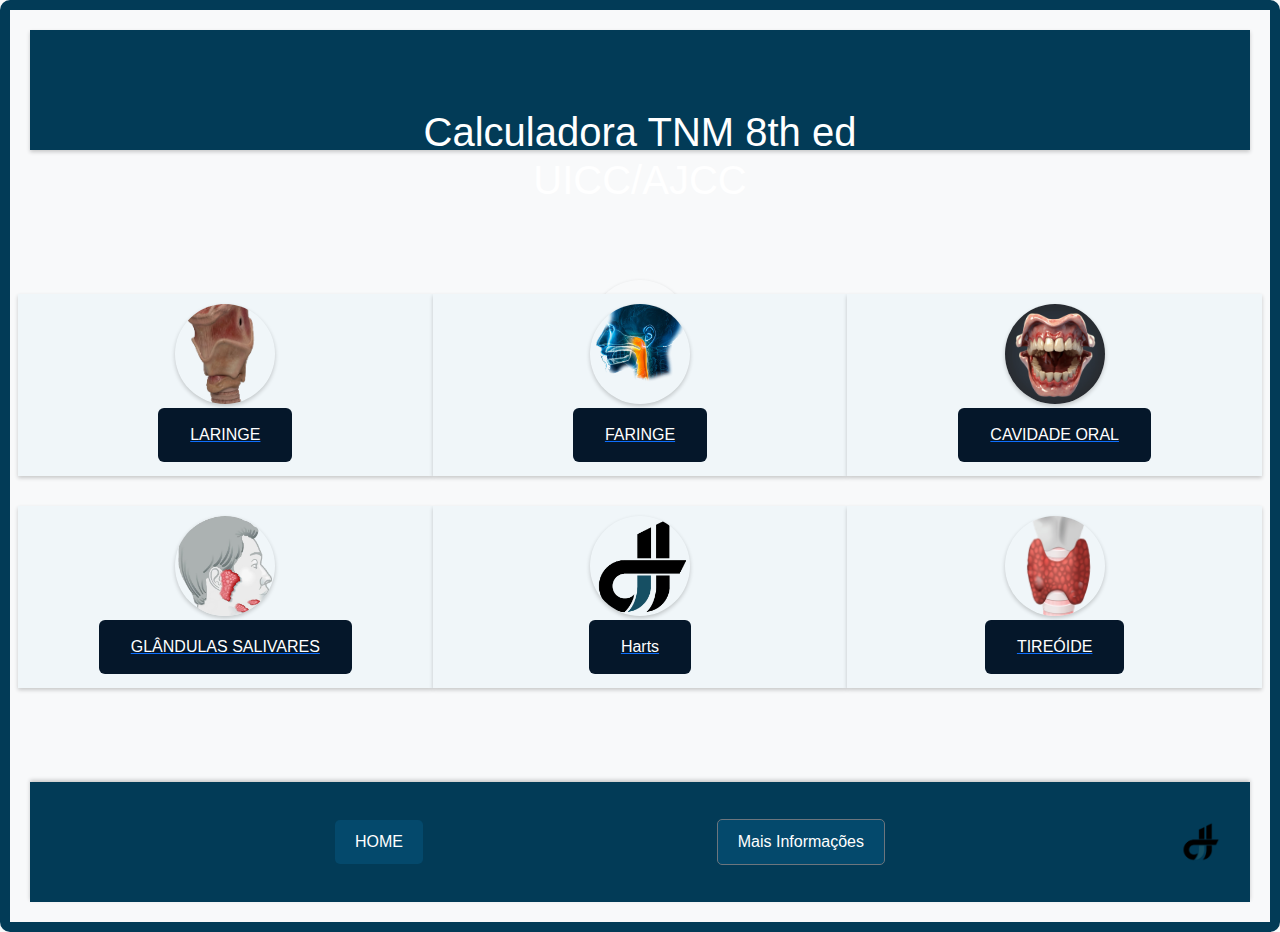
<file: index.html>
<!DOCTYPE html>
<html lang="pt-br">
<head>
  <meta charset="UTF-8">
  <meta name="viewport" content="width=device-width, initial-scale=1.0">
  <title>Estadiamento Clínica TNM de Tumores de Cabeça e Pescoço</title>
  <!-- CSS -->
  <link href="https://stackpath.bootstrapcdn.com/bootstrap/5.1.0/css/bootstrap.min.css" rel="stylesheet"> 
  <link rel="stylesheet" type="text/css" href="style.css">
  
</head>

<body>
  <header class="header">
    <div class="container">
      <h1 class="text-center py-5">Calculadora TNM 8th ed UICC/AJCC</h1>
    </div>
    <div> 
      <img src="images\tnm.png" alt="tnm_class" width="150" height="150">
      
    </div>
    
  </header>
  
  
  
  <br> </br>
  <br> </br>
  <br> </br>
  <nav>
    <ul class="row row-cols-3">
      <li class="col">
        <a href="laringe.html" class="d-flex flex-column align-items-center justify-content-center text-center">
          <div class="card-img-container">
            <img src="images\laringe.png" class="card-img-top" alt="Ícone de Laringe">
          </div>
          <p class="btn btn-primary">LARINGE</p>
        </a>
      </li>
      <li class="col">
        <a href="faringe.html" class="d-flex flex-column align-items-center justify-content-center text-center">
          <div class="card-img-container">
            <img src="images\faringe.png" class="card-img-top" alt="Ícone de Faringe">
          </div>
          <p class="btn btn-primary">FARINGE</p>
        </a>
      </li>
      <li class="col">
        <a href="cavidadeoral.html" class="d-flex flex-column align-items-center justify-content-center text-center">
          <div class="card-img-container">
            <img src="images\motuhdj.png" class="card-img-top" alt="Ícone de Boca">
          </div>
          <p class="btn btn-primary">CAVIDADE ORAL</p>
        </a>
      </li>
      
      <li class="col">
        <a href="glandulassalivares.html" class="d-flex flex-column align-items-center justify-content-center text-center">
          <div class="card-img-container">
            <img src="images\glandsalivares.png" class="card-img-top" alt="Ícone de Glândulas Salivares">
          </div>
          <p class="btn btn-primary">GLÂNDULAS SALIVARES</p>
        </a>
      </li>
      <li class="col">
        <a href="index.html" class="d-flex flex-column align-items-center justify-content-center text-center">
          <div class="card-img-container">
          <img src="images\watermark.png" class="card-img-top" alt="marcadagua">
          </div>
          <p class="btn btn-primary">Harts</p>
        </a>
      </li>
      <li class="col">
        <a href="tireoide.html" class="d-flex flex-column align-items-center justify-content-center text-center">
          <div class="card-img-container">
          <img src="images\tireoide.png" class="card-img-top" alt="Ícone de Tireoide">
          </div>
          <p class="btn btn-primary">TIREÓIDE</p>
        </a>
      </li>
    </ul>
  </nav>
  
  
  <br> </br>



  <footer class="footer footer-custom">
    <div class="container">
      <a href="index.html" class="btn btn-primary">HOME</a>
      <a href="informacoes.html" class="btn btn-secondary">Mais Informações</a>
    </div>
    <div><img src="images\watermark.png" alt="logomark" width="40" height="40">
    </div>
  </footer>
  
  

  
  <!-- JavaScript Bundle with Popper --> 
  <script src="https://stackpath.bootstrapcdn.com/bootstrap/5.1.0/js/bootstrap.bundle.min.js"></script>
  
   
  
</body>

</html>
</file>
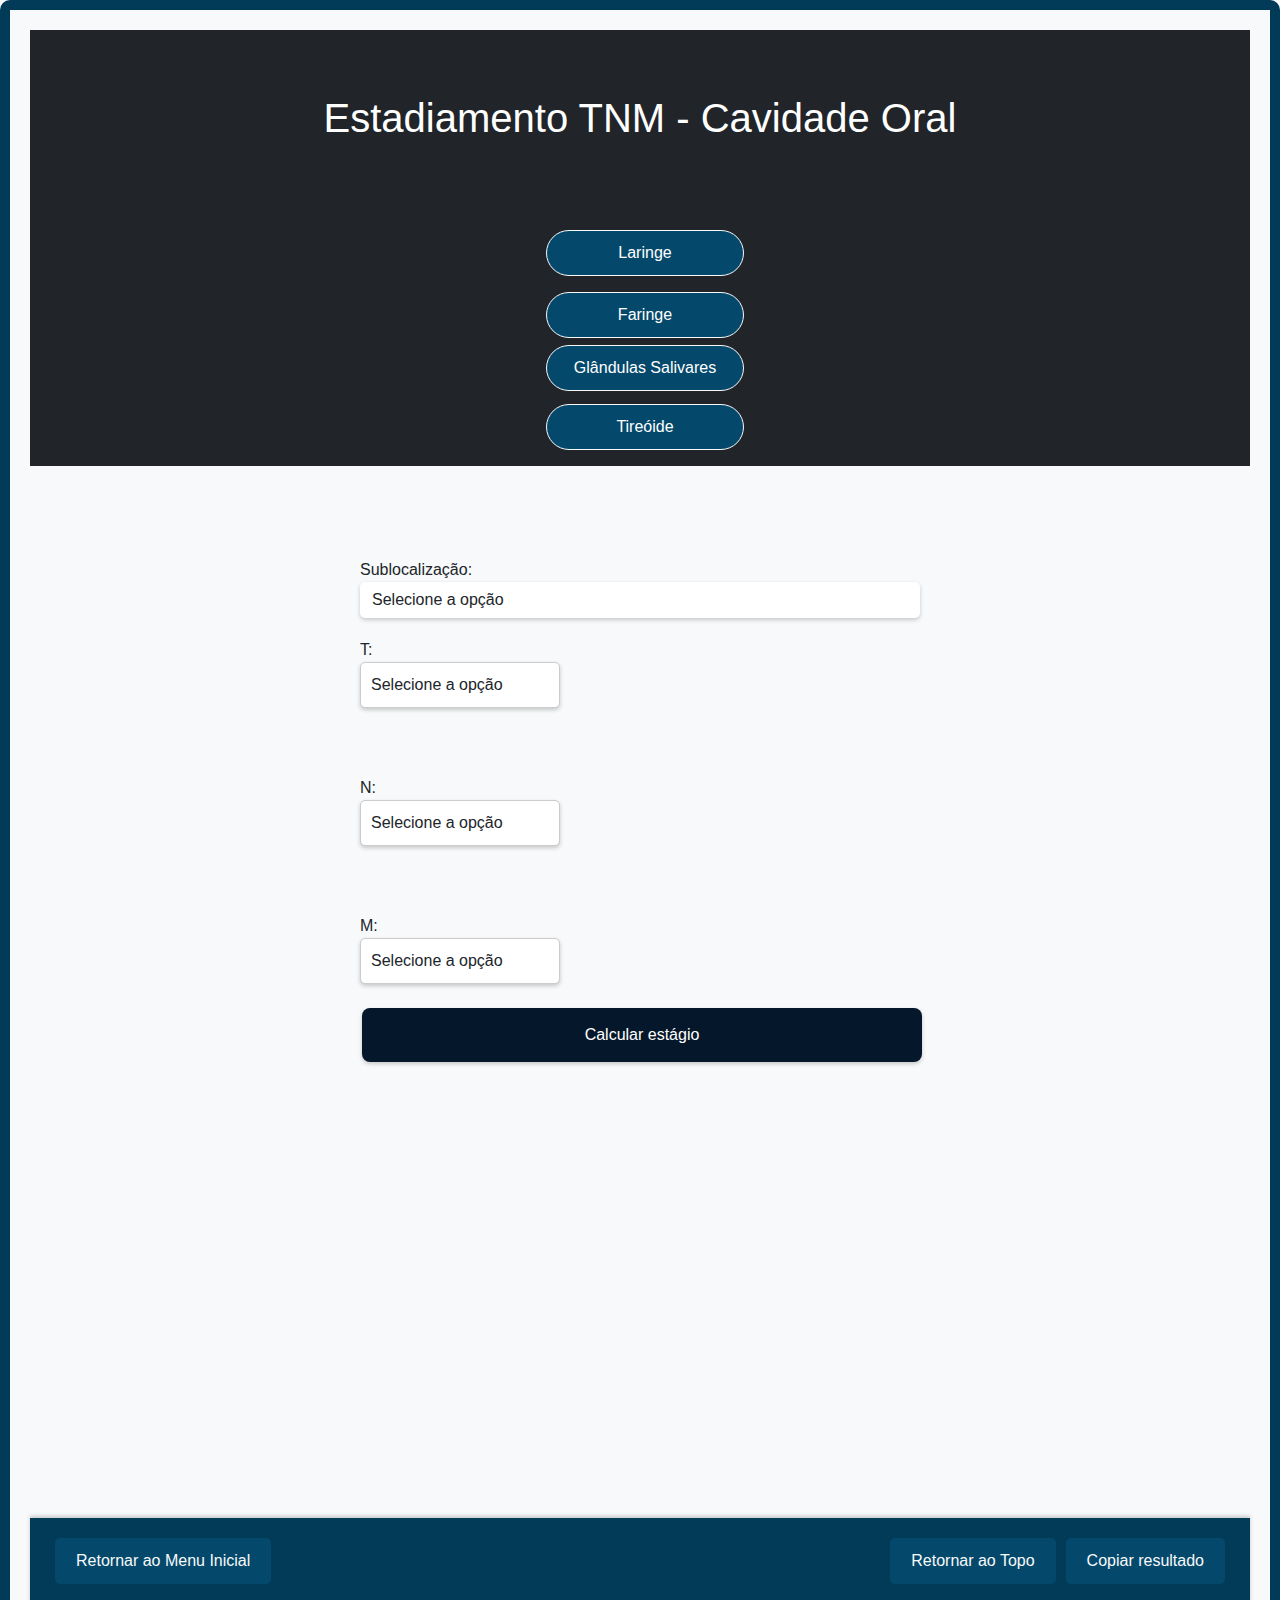
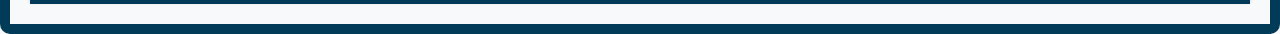
<file: cavidadeoral.html>
<!DOCTYPE html>
<html lang="pt-br">

<head>
  <meta charset="UTF-8">
  <meta name="viewport" content="width=device-width, initial-scale=1.0">
  <title>Estadiamento Clínica TNM - Cavidade Oral </title>
  <!-- CSS -->
  <link href="https://stackpath.bootstrapcdn.com/bootstrap/5.1.0/css/bootstrap.min.css" rel="stylesheet">
  <link rel="stylesheet" type="text/css" href="style.css">
</head>

<body>
  <header class="p-3 bg-dark text-white">
    <br></br>
    <h1 class="centralizado">Estadiamento TNM - Cavidade Oral</h1>
    <br></br>
    
  </header>

  <div class="navbar navbar-dark bg-dark d-flex justify-content-center">
    <div class="btn-group-vertical">
        <a href="laringe.html" class="btn btn-outline-light my-2 rounded-pill">Laringe</a>
        <a href="faringe.html" class="btn btn-outline-light my-2 rounded-pill">Faringe</a>
        <a href="glandulassalivares.html" class="btn btn-outline-light me-2 rounded-pill">Glândulas Salivares</a>
        <a href="tireoide.html" class="btn btn-outline-light my-2 rounded-pill">Tireóide</a>
        <!-- Adicione mais botões conforme necessário -->
    </div>
</div>
<br></br>

  <main class="container my-4">

    <form>
      <div class="form-group">
        <label for="sublocalizacao">Sublocalização:</label>
        <select id="sublocalizacao" name="sublocalizacao" class="form-control">
          <option value="">Selecione a opção</option>
          <option value="labios">Lábios</option>
          <option value="gengiva">Gengiva</option>
          <option value="mucosa_Bucal">Mucosa Bucal/Jugal</option>
          <option value="palato_Duro">Palato Duro</option>
          <option value="palato_Mole">Palato Mole</option>
          <option value="assoalho_Boca">Assoalho de Boca</option>
          <option value="lingua">Lingua(2/3 Anteriores)</option>
        </select>
      </div>

      <label for="t">T:</label>
      <select id="t" name="t" class="form-control">
        <option value="">Selecione a opção</option>
        <option value="tx">Tx - O tumor primário não pode ser avaliado.</option>
        <option value="tis">Tis - Carcinoma in situ</option>
        <option value="t1">T1 - Tumor 2 cm ou menos em maior dimensão</option>
        <option value="t2">T2 - Tumor mais de 2 cm, mas não mais de 4 cm em maior dimensão</option>
        <option value="t3">T3 - Tumor mais de 4 cm em maior dimensão</option>
        <option value="t4a">T4a - Tumor invade cortical óssea, infraestrutura maxilar, assoalho de boca, ou seio maxilar</option>
        <option value="t4b">T4b - Tumor invade qualquer uma das seguintes: espaço malar, base do crânio, ou envolve artéria carótida interna</option>
      </select>
  
      <br> </br>
      <label for="n">N:</label>
      <select id="n" name="n" class="form-control">
        <option value="">Selecione a opção</option>
        <option value="nx">NX - Linfonodos regionais não podem ser avaliados</option>
        <option value="n0">N0 - Sem metástase em linfonodo regional</option>
        <option value="n1">N1 - Metástase em linfonodo único ipsilateral, menor que 3 cm em maior dimensão</option>
        <option value="n2a">N2a - Metástase em linfonodo único ipsilateral, entre 3 cm e 6 cm em maior dimensão</option>
        <option value="n2b">N2b - Múltiplos linfonodos ipsilaterais, nenhum maior que 6cm</option>
        <option value="n2c">N2c - Metástase em linfonodos bilaterais ou contralaterais, nenhum maior que 6 cm em maior dimensão</option>
        <option value="n3a">N3a - Metástase em linfonodo maior que 6 cm na maior dimensão e acometimento extra nodal negativo;</option>
        <option value="n3b">N3b - Metástase em linfonodo maior que 6 cm na maior dimensão e acometimento extra nodal positivo;</option>
      </select>
  
      <br> </br>
      <label for="m">M:</label>
      <select id="m" name="m" class="form-control">
        <option value="">Selecione a opção</option>
        <option value="m0">Mx - Sem avaliação de metástases à distância</option>
        <option value="m0">M0 - Sem metástases à distância</option>
        <option value="m1">M1 - Metástases à distância presentes</option>
      </select>

      
  

    <button type="button" id="calcular-estagio-cavoral" class="btn btn-primary btn-lg">Calcular estágio</button>
     
  </form>
    <br> <br>

    <div id="estagio-tumor" class="mt-4"></div> <!-- Display do Estadiamento Tumoral TNM-->
    <br> <br>
    <div id="resumo-opcoes" class="mt-4"></div> <!-- Resumo das opções T, N, M e Sublocalização-->
    <br> </br>
    <div id="comentario-prognostico" class="mt-4"></div> <!-- div para comentario prognostico-->
    
    <br> </br>
    <div id="taxa-sobrevida" class="mt-4">    </div> <!-- Div para taxa de sobrevida -->
    <br> </br>
    <div id="tumores-comuns" class="mt-4"></div> <!--Div para referencia  tumores comuns-->
    <br> </br> 
    <div id="fonte"> <!--Div para citar a fonte -->
    </div>

</main>

<footer>

    <a class="btn text-light" href="index.html">Retornar ao Menu Inicial</a>
    <a class="btn text-light" href="cavidadeoral.html">Retornar ao Topo</a>
    <a class = "btn text-light" button id="copy-btn"> Copiar resultado </button></a>
  
  
  </footer>

  <!-- JavaScript Bundle with Popper -->
  <script src="https://stackpath.bootstrapcdn.com/bootstrap/5.1.0/js/bootstrap.bundle.min.js"></script>
  <script src="cavoral.js" defer></script>
</body>

</html>
</file>
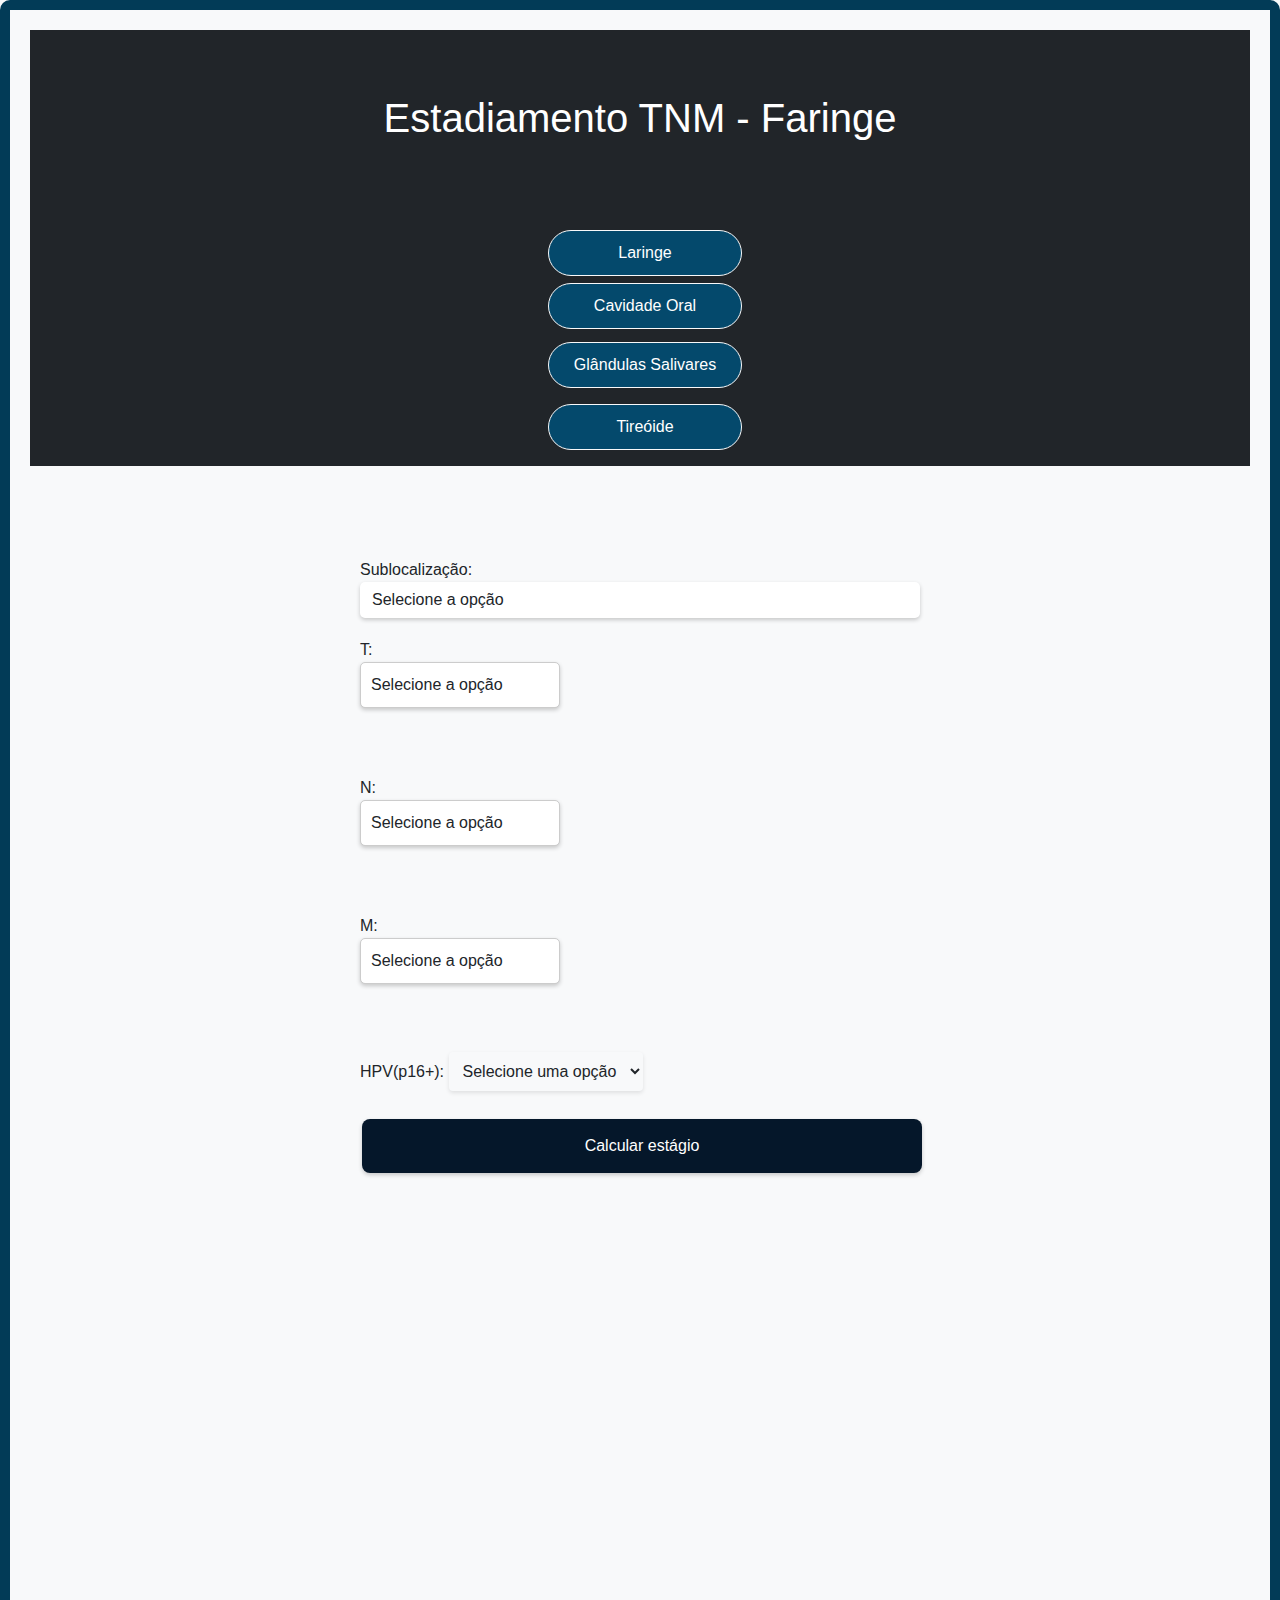
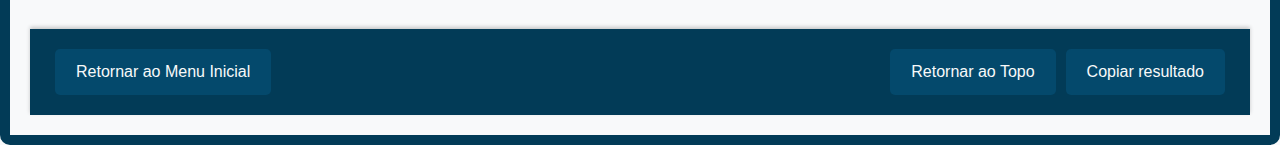
<file: faringe.html>
<!DOCTYPE html>
<html lang="pt-br">

<head>
  <meta charset="UTF-8">
  <meta name="viewport" content="width=device-width, initial-scale=1.0">
  <title>Estadiamento Clínica TNM - Faringe </title>
  <!-- CSS -->
  <link href="https://stackpath.bootstrapcdn.com/bootstrap/5.1.0/css/bootstrap.min.css" rel="stylesheet">
  <link rel="stylesheet" type="text/css" href="style.css">
</head>

<body>
  <header class="p-3 bg-dark text-white">
    <br></br>
    <h1 class="centralizado">Estadiamento TNM - Faringe</h1>
    <br></br>
  </header>

  <div class="navbar navbar-dark bg-dark d-flex justify-content-center">
    <div class="btn-group-vertical">
        <a href="laringe.html" class="btn btn-outline-light my-2 rounded-pill">Laringe</a>
        <a href="cavidadeoral.html" class="btn btn-outline-light me-2 rounded-pill">Cavidade Oral</a>
        <a href="glandulassalivares.html" class="btn btn-outline-light my-2 rounded-pill">Glândulas Salivares</a>
        <a href="tireoide.html" class="btn btn-outline-light my-2 rounded-pill">Tireóide</a>
        <!-- Adicione mais botões conforme necessário -->
    </div>
</div>
<br></br>  

  <main class="container my-4">
        
    <form>
      <div class="form-group">
        <label for="sublocalizacao">Sublocalização:</label>
        <select id="sublocalizacao" name="sublocalizacao" class="form-control">
          <option value="">Selecione a opção</option>
          <option value="nasofaringe">Nasofaringe</option>
          <option value="orofaringe">Orofaringe</option>
          <option value="hipofaringe">Hipofaringe</option>
        </select>
      </div>

      <label for="t">T:</label>
      <select id="t" name="t" class="form-control">
        <option value="">Selecione a opção</option>
      </select>
  
      <br> </br>
      <label for="n">N:</label>
      <select id="n" name="n" class="form-control">
        <option value="">Selecione a opção</option>
        <option value="nx">NX - Linfonodos regionais não podem ser avaliados</option>
        <option value="n0">N0 - Sem metástase em linfonodo regional</option>
        <option value="n1">N1 - Metástase em linfonodo único ipsilateral, menor que 3 cm em maior dimensão</option>
        <option value="n2a">N2a - Metástase em linfonodo único ipsilateral, entre 3 cm e 6 cm em maior dimensão</option>
        <option value="n2b">N2b - Múltiplos linfonodos ipsilaterais, nenhum maior que 6cm</option>
        <option value="n2c">N2c - Metástase em linfonodos bilaterais ou contralaterais, nenhum maior que 6 cm em maior dimensão</option>
        <option value="n3a">N3a - Metástase em linfonodo maior que 6 cm na maior dimensão e acometimento extra nodal negativo;</option>
        <option value="n3b">N3b - Metástase em linfonodo maior que 6 cm na maior dimensão e acometimento extra nodal positivo;</option>
      </select>
  
      <br> </br>
      <label for="m">M:</label>
      <select id="m" name="m" class="form-control">
        <option value="">Selecione a opção</option>
        <option value="m0">Mx - Sem avaliação de metástases à distância</option>
        <option value="m0">M0 - Sem metástases à distância</option>
        <option value="m1">M1 - Metástases à distância presentes</option>
      </select>

      <br></br>
      <label for="hpv">HPV(p16+):</label>
        <select id="hpv" name="hpv">
        <option value="">Selecione uma opção</option>
        <option value="positivo">Positivo</option>
        <option value="negativo">Negativo</option>
        </select>
        <br></br>

  

    <button type="button" id="calcular-estagio-faringe" class="btn btn-primary btn-lg">Calcular estágio</button>
     
  </form>
    <br> <br>

    <div id="estagio-tumor" class="mt-4"></div>
    <br> <br>
    <div id="resumo-opcoes" class="mt-4"></div>
    <br> </br>
    <div id="comentario-prognostico" class="mt-4"></div>
    
    <br> </br>
    <div id="taxa-sobrevida" class="mt-4">    </div> <!-- Nova div para taxa de sobrevida -->
    <br> </br>
    <div id="tumores-comuns" class="mt-4"></div>
    <br> </br> 
    <div id="fonte"> 
    </div>

</main>

<footer>

  <a class="btn text-light" href="index.html">Retornar ao Menu Inicial</a>
  <a class="btn text-light" href="faringe.html">Retornar ao Topo</a>
  <a class = "btn text-light" button id="copy-btn"> Copiar resultado </button></a>


</footer>

  <!-- JavaScript Bundle with Popper -->
  <script src="https://stackpath.bootstrapcdn.com/bootstrap/5.1.0/js/bootstrap.bundle.min.js"></script>
  <script src="faringescript2.js" defer></script>
</body>

</html>
</file>
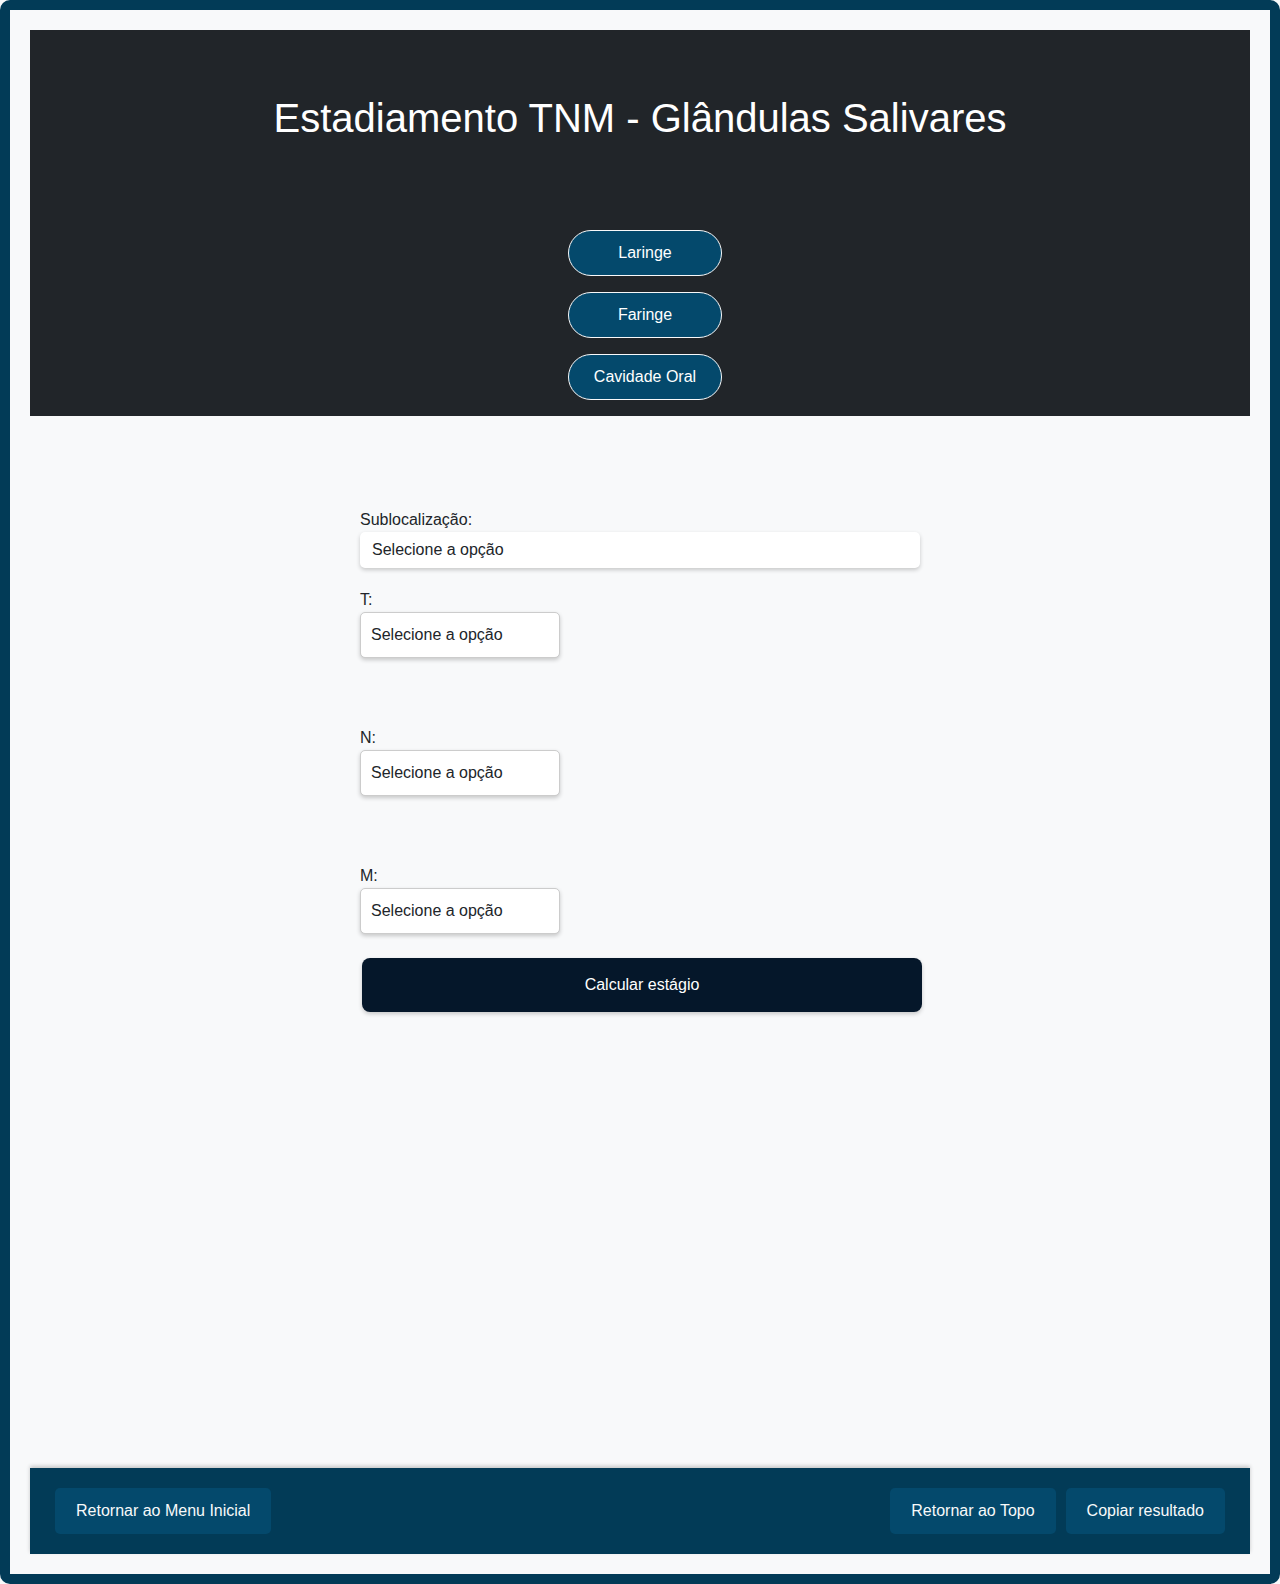
<file: glandulassalivares.html>
<!DOCTYPE html>
<html lang="pt-br">

<head>
  <meta charset="UTF-8">
  <meta name="viewport" content="width=device-width, initial-scale=1.0">
  <title>Estadiamento Clínica TNM - Glândulas Salivares</title>
  <!-- CSS -->
  <link href="https://stackpath.bootstrapcdn.com/bootstrap/5.1.0/css/bootstrap.min.css" rel="stylesheet">
  <link rel="stylesheet" type="text/css" href="style.css">
</head>

<body>
  <header class="p-3 bg-dark text-white">
    <br></br>
    <h1 class="centralizado">Estadiamento TNM - Glândulas Salivares</h1>
    <br></br>
  </header>

  <div class="navbar navbar-dark bg-dark d-flex justify-content-center">
    <div class="btn-group-vertical">
        <a href="laringe.html" class="btn btn-outline-light my-2 rounded-pill">Laringe</a>
        <a href="faringe.html" class="btn btn-outline-light my-2 rounded-pill">Faringe</a>
        <a href="cavidadeoral.html" class="btn btn-outline-light my-2 rounded-pill">Cavidade Oral</a>
        <!-- Adicione mais botões conforme necessário -->
    </div>
</div>
<br></br>

  <main class="container my-4">

    <form>
      <div class="form-group">
        <label for="sublocalizacao">Sublocalização:</label>
        <select id="sublocalizacao" name="sublocalizacao" class="form-control">
          <option value="">Selecione a opção</option>
          <option value="parotida">Parótida</option>
          <option value="submandibular">Submandibular</option>
          <option value="sublingual">Sublingual</option>
          <option value="salivaresmenores">Glândulas Salivares Menores</option>
        </select>
      </div>

      <label for="t">T:</label>
      <select id="t" name="t" class="form-control">
        <option value="">Selecione a opção</option>
        <option value="tx">Tx - O tumor primário não pode ser avaliado.</option>
        <option value="tis">Tis - Carcinoma in situ</option>
        <option value="t1">T1 - Tumor 2 cm ou menos em maior dimensão</option>
        <option value="t2">T2 - Tumor mais de 2 cm, mas não mais de 4 cm em maior dimensão</option>
        <option value="t3">T3 - Tumor mais de 4 cm em maior dimensão</option>
        <option value="t4a">T4a (moderadamente avançado): Tumor que invade a pele, a mandíbula, o ouvido externo ou o nervo facial.</option>
        <option value="t4b">T4b (muito avançado): Tumor que invade a base do crânio, o nervo facial encarcerado, o nervo hipoglosso, o nervo vago ou a artéria carótida interna.</option>
      </select>
  
      <br> </br>
      <label for="n">N:</label>
      <select id="n" name="n" class="form-control">
        <option value="">Selecione a opção</option>
        <option value="nx">NX - Linfonodos regionais não podem ser avaliados</option>
        <option value="n0">N0 - Sem metástase em linfonodo regional</option>
        <option value="n1">N1 - Metástase em linfonodo único ipsilateral, menor que 3 cm em maior dimensão</option>
        <option value="n2a">N2a - Metástase em linfonodo único ipsilateral, entre 3 cm e 6 cm em maior dimensão</option>
        <option value="n2b">N2b - Múltiplos linfonodos ipsilaterais, nenhum maior que 6cm</option>
        <option value="n2c">N2c - Metástase em linfonodos bilaterais ou contralaterais, nenhum maior que 6 cm em maior dimensão</option>
        <option value="n3a">N3a - Metástase em linfonodo maior que 6 cm na maior dimensão e acometimento extra nodal negativo;</option>
        <option value="n3b">N3b - Metástase em linfonodo maior que 6 cm na maior dimensão e acometimento extra nodal positivo;</option>
      </select>
  
      <br> </br>
      <label for="m">M:</label>
      <select id="m" name="m" class="form-control">
        <option value="">Selecione a opção</option>
        <option value="m0">Mx - Sem avaliação de metástases à distância</option>
        <option value="m0">M0 - Sem metástases à distância</option>
        <option value="m1">M1 - Metástases à distância presentes</option>
      </select>
      
    <button type="button" id="calcular-estagio-glandulas-salivares" class="btn btn-primary btn-lg">Calcular estágio</button>
     
  </form>
    <br> <br>

    <div id="estagio-tumor" class="mt-4"></div>
    <br> <br>
    <div id="resumo-opcoes" class="mt-4"></div>
    <br> </br>
    <div id="comentario-prognostico" class="mt-4"></div>
    <br> </br>
    <div id="taxa-sobrevida" class="mt-4"></div>
    <br> </br>
    <div id="tumores-comuns" class="mt-4"></div>
    <br> </br>
    <div id="fonte"></div>

</main>

<footer>

    <a class="btn text-light" href="index.html">Retornar ao Menu Inicial</a>
    <a class="btn text-light" href="glandulassalivares.html">Retornar ao Topo</a>
    <a class = "btn text-light" button id="copy-btn"> Copiar resultado </button></a>


  </footer>

  <!-- JavaScript Bundle with Popper -->
  <script src="https://stackpath.bootstrapcdn.com/bootstrap/5.1.0/js/bootstrap.bundle.min.js"></script>
  <script src="glandulassalivares.js" defer></script>
</body>

</html>
</file>
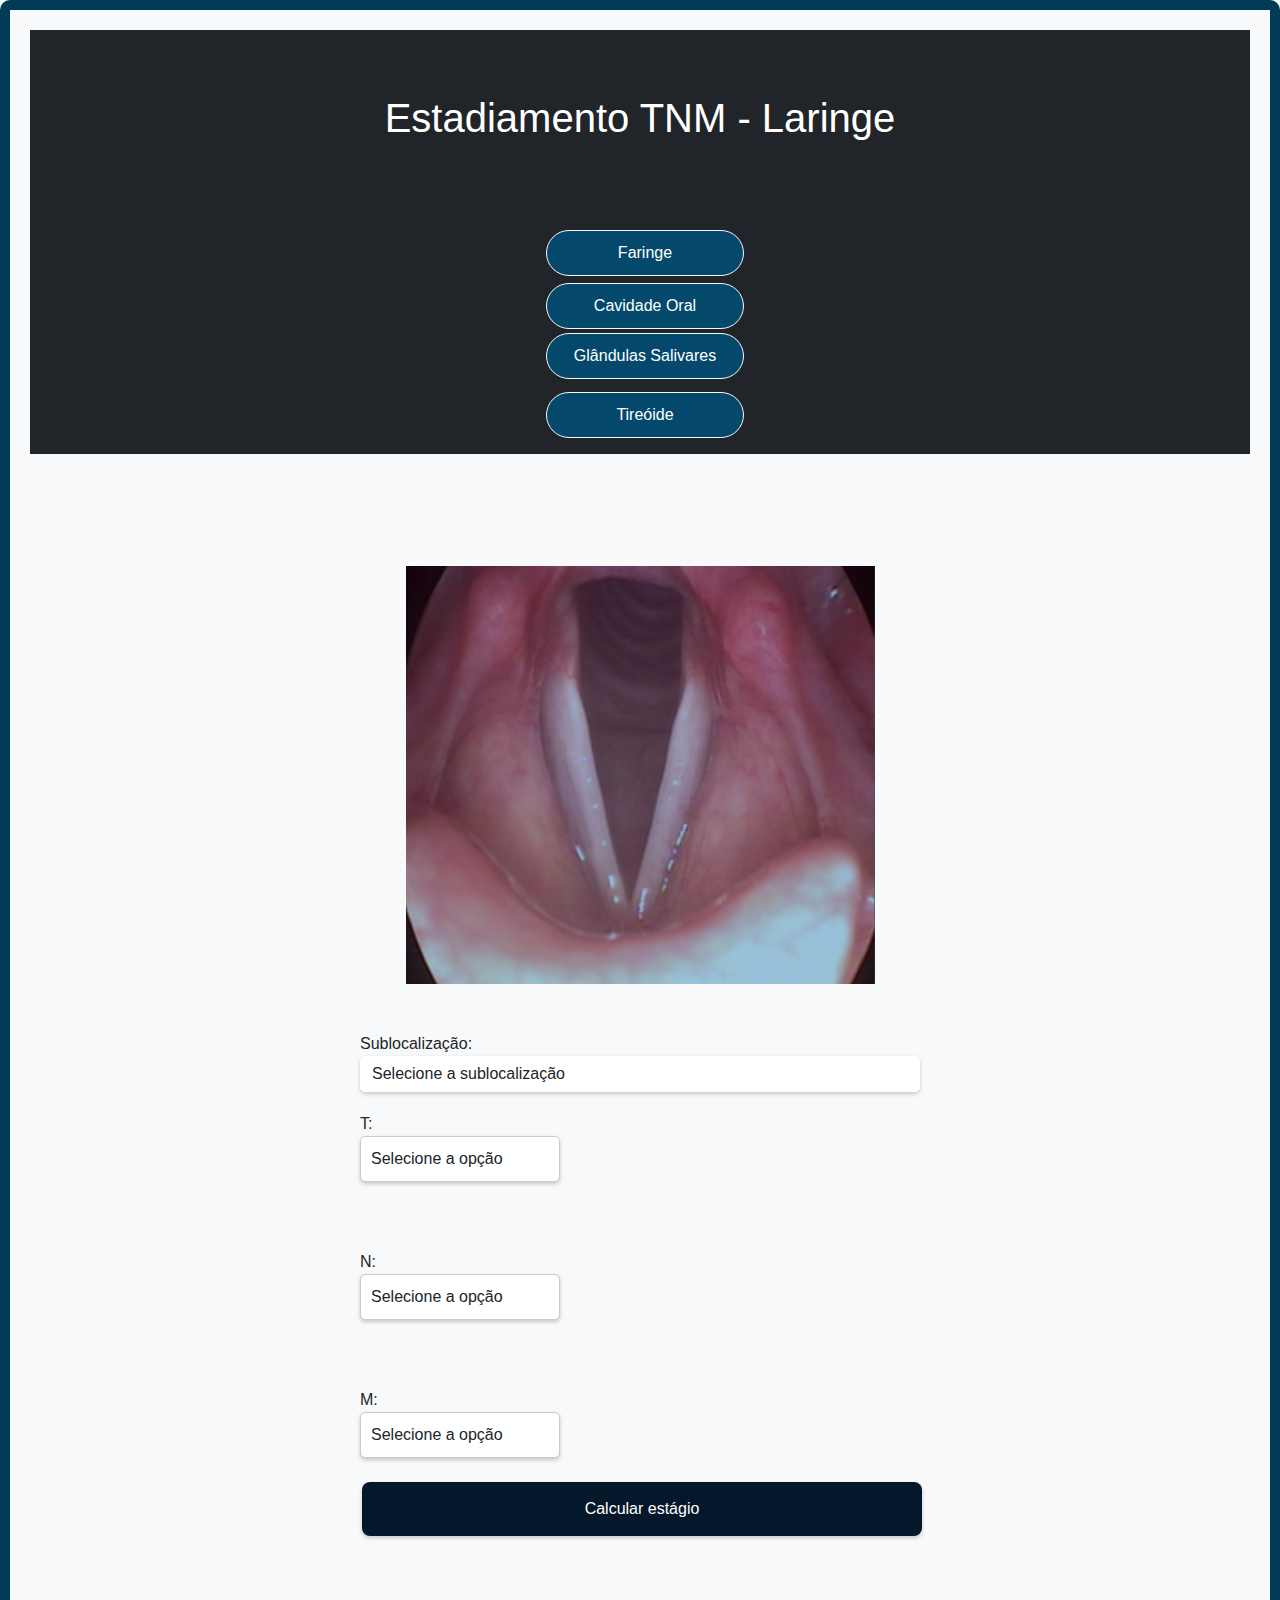
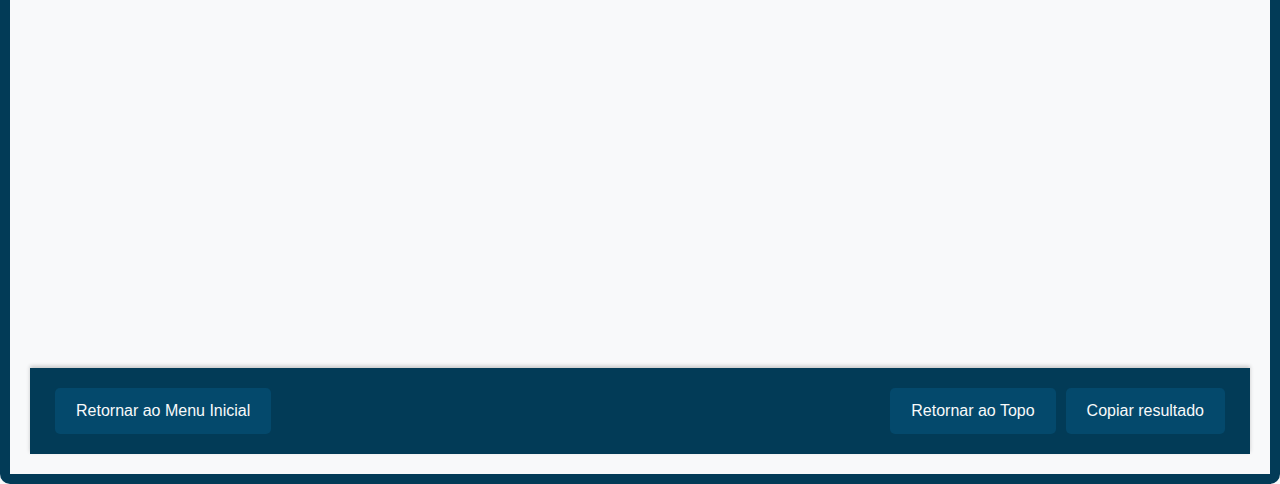
<file: laringe.html>
<!DOCTYPE html>
<html lang="pt-br">

<head>
  <meta charset="UTF-8">
  <meta name="viewport" content="width=device-width, initial-scale=1.0">
  <title>Estadiamento Clínica TNM - Laringe</title>
  <!-- CSS -->
  <link href="https://stackpath.bootstrapcdn.com/bootstrap/5.1.0/css/bootstrap.min.css" rel="stylesheet">
  <link rel="stylesheet" type="text/css" href="style.css">
</head>

<body>
  <header class="p-3 bg-dark text-white">
    <br></br>
    <h1 class="centralizado">Estadiamento TNM - Laringe</h1>
    <br></br>
  </header>

  <div class="navbar navbar-dark bg-dark d-flex justify-content-center">
    <div class="btn-group-vertical">
      <a href="faringe.html" class="btn btn-outline-light my-2 rounded-pill">Faringe</a>
      <a href="cavidadeoral.html" class="btn btn-outline-light me-2 rounded-pill">Cavidade Oral</a>
      <a href="glandulassalivares.html" class="btn btn-outline-light me-2 rounded-pill">Glândulas Salivares</a>
      <a href="tireoide.html" class="btn btn-outline-light my-2 rounded-pill">Tireóide</a>
        <!-- Adicione mais botões conforme necessário -->
    </div>
</div>
<br></br>
  
  
  <main class="container my-4">
    <div id="imagem-container">
      <!-- Image Map Generated by http://www.image-map.net/ -->
      <img src="images/laringe glotereal.png" alt="laringoscopia" usemap="#image-map">
      <!-- Mapeamento da imagem laringe gloteral.png -->
      <map name="image-map">
        <area data-sublocalizacao="glote" alt="glote" title="Glote" href="#" coords="243,352,224,342,167,90,135,120,135,155,160,264,190,339,213,364,283,101,305,138,287,231,275,278,256,328" shape="poly">
        <area data-sublocalizacao="subglote" alt="subglote" title="Subglote" href="#" coords="221,306,238,263,277,104,271,31,219,18,173,22,171,36,176,116,190,177" shape="poly">
        <area data-sublocalizacao="supraglote" alt="supraglote" title="Supraglote" href="#" coords="52,84,46,138,18,185,-1,245,4,338,33,410,55,416,145,415,443,416,467,359,455,157,344,5,251,14,326,82,268,373,191,370,122,129,161,24,250,14,339,4,245,0,83,1,59,55" shape="poly">
      </map>
    </div>
    <br></br>  
    <form>
      <div class="form-group">
        <label for="sublocalizacao">Sublocalização:</label>
        <select id="sublocalizacao" name="sublocalizacao" class="form-control">
          <option value="">Selecione a sublocalização</option>
          <option value="glote">Glote</option>
          <option value="supraglote">Supraglote</option>
          <option value="subglote">Subglote</option>
        </select>
      </div>

    <label for="t">T:</label>
    <select id="t" name="t" class="form-control">
      <option value="">Selecione a opção</option>
    </select>

    <br> </br>
    <label for="n">N:</label>
    <select id="n" name="n" class="form-control">
      <option value="">Selecione a opção</option>
      <option value="nx">NX - Linfonodos regionais não podem ser avaliados</option>
      <option value="n0">N0 - Sem metástase em linfonodo regional</option>
      <option value="n1">N1 - Metástase em linfonodo único ipsilateral, menor que 3 cm em maior dimensão</option>
      <option value="n2a">N2a - Metástase em linfonodo único ipsilateral, entre 3 cm e 6 cm em maior dimensão</option>
      <option value="n2b">N2b - Múltiplos linfonodos ipsilaterais, nenhum maior que 6cm</option>
      <option value="n2c">N2c - Metástase em linfonodos bilaterais ou contralaterais, nenhum maior que 6 cm em maior dimensão</option>
      <option value="n3">N3 - Metástase em linfonodo maior que 6 cm em maior dimensão</option>
    </select>

    <br> </br>
    <label for="m">M:</label>
    <select id="m" name="m" class="form-control">
      <option value="">Selecione a opção</option>
      <option value="m0">Mx - Sem avaliação de metástases à distância</option>
      <option value="m0">M0 - Sem metástases à distância</option>
      <option value="m1">M1 - Metástases à distância presentes</option>
    </select>

    <button type="button" id="calcular-estagio-laringe" class="btn btn-primary btn-lg">Calcular estágio</button>
     
  </form>
    <br> <br>

    <div id="estagio-tumor" class="mt-4"></div>
    <br></br>
    <div id="resumo-opcoes" class="mt-4"></div>
    <br></br>
    <div id="comentario-prognostico" class="mt-4"></div>
    <br></br>
    <div id="tumores-comuns" class="mt-4"></div>
    <br></br>
    <div id="fonte"> 
    <br></br>
    </div>
  </main>

  <footer>

    <a class="btn text-light" href="index.html">Retornar ao Menu Inicial</a>
    <a class="btn text-light" href="laringe.html">Retornar ao Topo</a>
    <a class = "btn text-light" button id="copy-btn"> Copiar resultado </button></a>
  
  
  </footer>

  <!-- JavaScript Bundle with Popper -->
  <script src="https://stackpath.bootstrapcdn.com/bootstrap/5.1.0/js/bootstrap.bundle.min.js"></script>
  <script src="laringescript.js" defer></script>
</body>

</html>
</file>
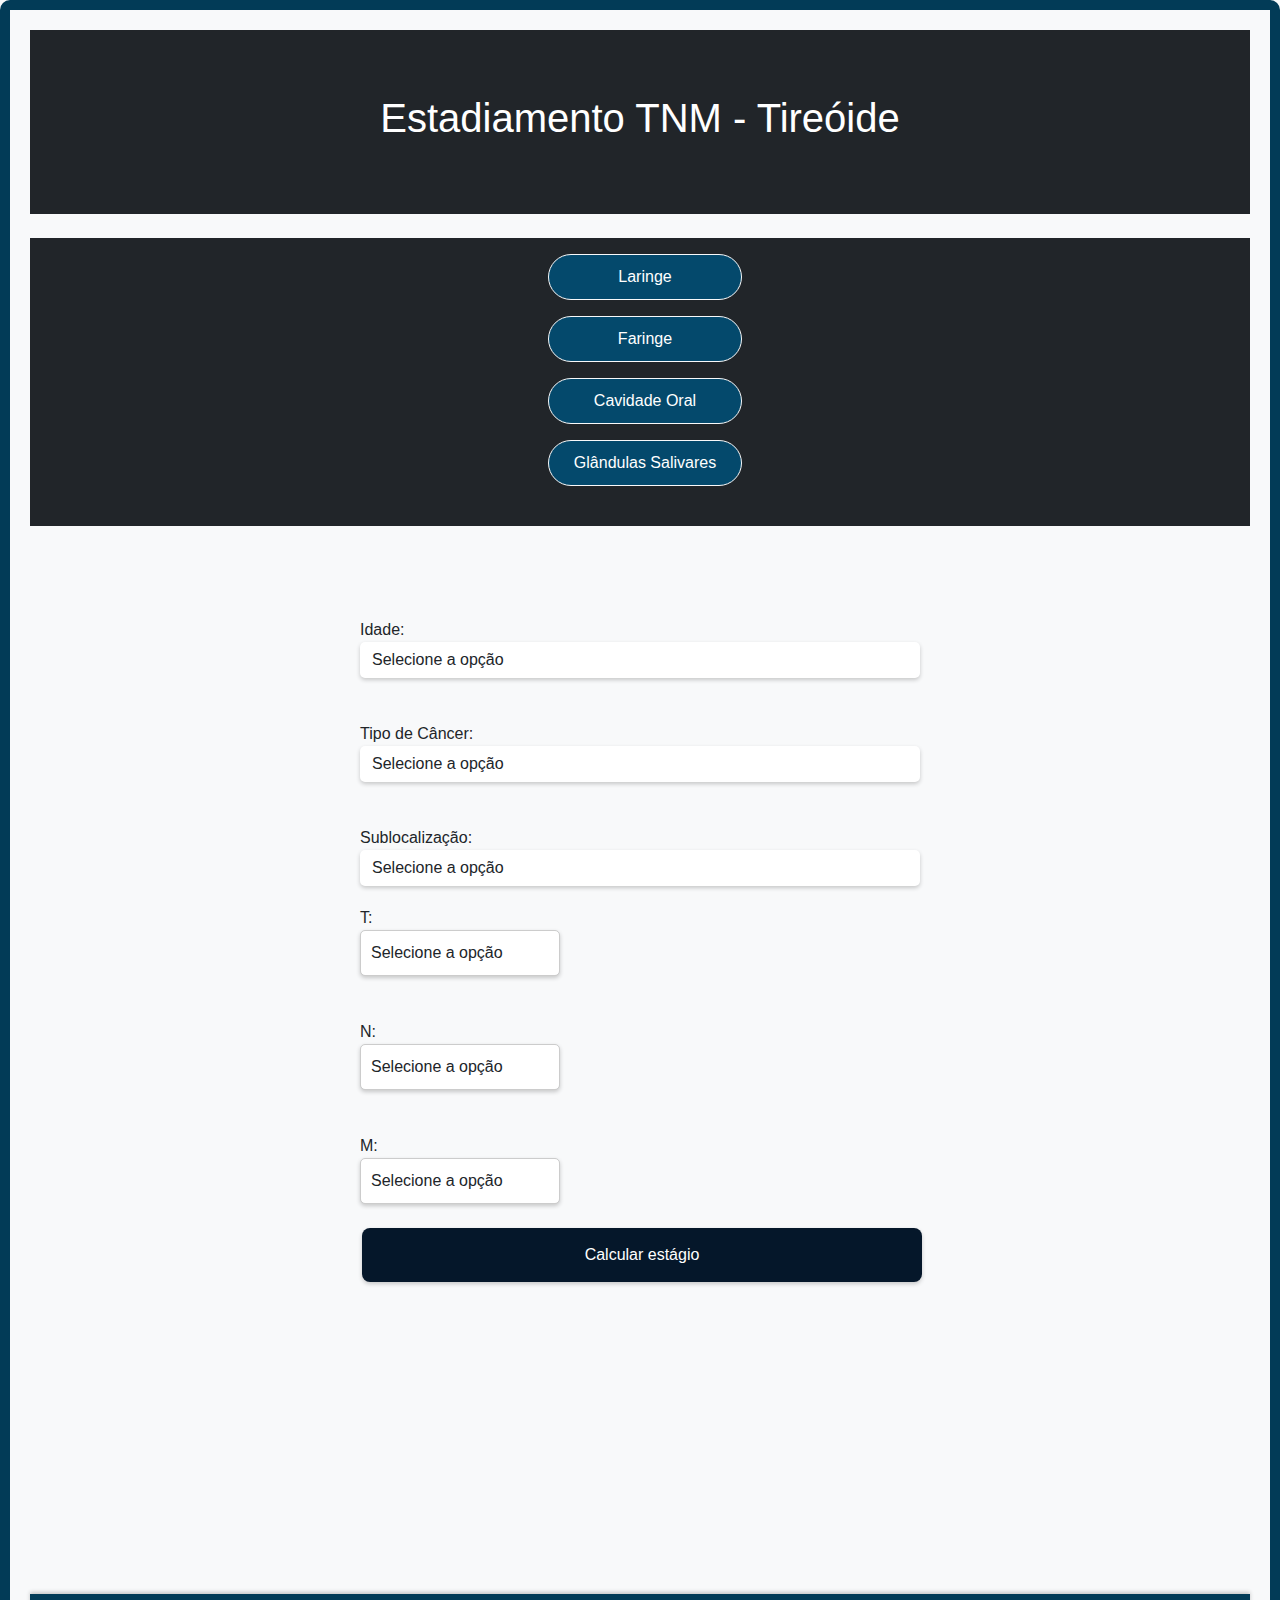
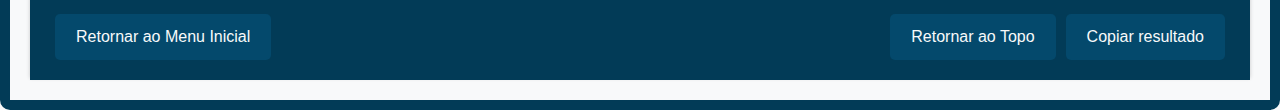
<file: tireoide.html>
<!DOCTYPE html>
<html lang="pt-br">

<head>
  <meta charset="UTF-8">
  <meta name="viewport" content="width=device-width, initial-scale=1.0">
  <title>Estadiamento Clínico TNM - Tireoide</title>
  <!-- CSS -->
  <link href="https://stackpath.bootstrapcdn.com/bootstrap/5.1.0/css/bootstrap.min.css" rel="stylesheet">
  <link rel="stylesheet" type="text/css" href="style.css">
</head>

<body>
  <header class="p-3 bg-dark text-white">
    <br></br>
    <h1 class="centralizado">Estadiamento TNM - Tireóide</h1>
    <br></br>
    
  </header>
<br>
  <div class="navbar navbar-dark bg-dark d-flex justify-content-center">
    <div class="btn-group-vertical">
      <a href="laringe.html" class="btn btn-outline-light my-2 rounded-pill">Laringe</a>
      <a href="faringe.html" class="btn btn-outline-light my-2 rounded-pill">Faringe</a>
      <a href="cavidadeoral.html" class="btn btn-outline-light my-2 rounded-pill">Cavidade Oral</a>
      <a href="glandulassalivares.html" class="btn btn-outline-light my-2 rounded-pill">Glândulas Salivares</a>
      <br>
      <!-- Adicione mais botões conforme necessário -->
    </div>
  </div>
  <br>

  <main class="container my-4">

    <form>
      <div class="form-group">
        
        <br>
        <label for="idade">Idade:</label>
        <select id="idade" name="idade" class="form-control">
            <option value="">Selecione a opção</option>
            <option value="menorque55"> Menor que 55 anos</option>
            <option value="maiorque55"> Maior que 55 anos</option>
            
        </select>
        <br>
        <label for="tiPo">Tipo de Câncer:</label>
        <select id="tiPo" name="tiPo" class="form-control">
            <option value="">Selecione a opção</option>
            <option value="papilifero">Papilífero</option>
            <option value="folicular">Folicular</option>
            <option value="medular">Medular</option>
            <option value="anaplasico">Anaplásico</option>
        </select>

        <br>
        <label for="sublocalizacao">Sublocalização:</label>
        <select id="sublocalizacao" name="sublocalizacao" class="form-control">
          <option value="">Selecione a opção</option>
          <option value="lóbuloesquerdo">Lóbulo Esquerdo</option>
          <option value="lóbuloesquerdoemediano">Lóbulo Esquerdo e Mediano</option>
          <option value="lóbulodireito">Lóbulo Direito</option>
          <option value="lóbulodireitomedeniano">Lóbulo Direito e Mediano</option>
          <option value="lóbulomedeniano">Lóbulo Mediano</option>
          <option value="multifocal">Multifocal</option>
        </select>
      </div>

      <label for="t">T:</label>
      <select id="t" name="t" class="form-control">
        <option value="">Selecione a opção</option>
        <option value="tx">Tx - O tumor primário não pode ser avaliado.</option>
        <option value="t0">T0 - Sem evidência de tumor primário</option>
        <option value="t1">T1 - Tumor limitado à tireoide, sem extensão extratireoidiana</option>
        <option value="t1a">T1a - Tumor incidental, identificado apenas por exame histológico após tireoidectomia subtotal</option>
        <option value="t1b">T1b - Tumor clinicamente aparente</option>
        <option value="t2">T2 - Tumor limitado à tireoide, maior que 1 cm, mas não mais que 2 cm em sua maior dimensão</option>
        <option value="t3">T3 - Tumor limitado à tireoide, maior que 2 cm, mas não mais que 4 cm em sua maior dimensão</option>
        <option value="t3a">T3a - Tumor limitado à tireoide, maior que 4 cm, mas não mais que 5 cm em sua maior dimensão</option>
        <option value="t3b">T3b - Tumor limitado à tireoide, maior que 5 cm, mas não mais que 6 cm em sua maior dimensão</option>
        <option value="t4">T4 - Tumor limitado à tireoide, maior que 6 cm em sua maior dimensão</option>
        <option value="t4a">T4a - Tumor invade estruturas adjacentes (p. ex., traqueia, esôfago, nervo recorrente laríngeo)</option>
        <option value="t4b">T4b - Tumor invade vasos grandes (p. ex., artéria carótida, veia jugular interna)</option>
    </select>
        <br>
      <label for="n">N:</label>
      <select id="n" name="n" class="form-control">
        <option value="">Selecione a opção</option>
        <option value="nx">Nx - Linfonodos regionais não há variáveis</option>
        <option value="n0">N0 - Ausência de linfonodos regionais metastáticos</option>
        <option value="n1">N1 - Linfonodo regional metastático</option>
        <option value="n1a">N1a - Linfonodos do nível 6 ou 7 (pré-traqueal, para-traqueais e pré-laríngeos ou mediastinal superior). Pode ser uni ou bilateral</option>
        <option value="n1b">N1b - Linfonodos cervicais unilateral, bilateral ou (níveis I - V ou retrofaríngeos)</option>
    </select>

      <br>
      <label for="m">M:</label>
      <select id="m" name="m" class="form-control">
        <option value="">Selecione a opção</option>
        <option value="mx">MX - Metástases à distância não podem ser avaliadas</option>
        <option value="m0">M0 - Sem metástases à distância</option>
        <option value="m1">M1 - Metástases à distância presentes</option>
      </select>
      
    <button type="button" id="calcular-estagio-tireoide" class="btn btn-primary btn-lg">Calcular estágio</button>
     
  </form>
    <br>

    <div id="resultado-estagio" class="mt-4"></div>
    
    <br>
    <div id="resumo-opcoes" class="mt-4"></div>
    <br>
    <div id="comentario-prognostico" class="mt-4"></div>
    <br>
    <div id="taxa-sobrevida" class="mt-4"></div>
    <br>
    <div id="tumores-comuns" class="mt-4"></div>
    <br>
    <div id="fonte"></div>

</main>

<footer>

    <a class="btn text-light" href="index.html">Retornar ao Menu Inicial</a>
    <a class="btn text-light" href="tireoide.html">Retornar ao Topo</a>
    <a class = "btn text-light" button id="copy-btn"> Copiar resultado </button></a>

  </footer>

  <!-- JavaScript Bundle with Popper -->
  <script src="https://stackpath.bootstrapcdn.com/bootstrap/5.1.0/js/bootstrap.bundle.min.js"></script>
  <script src="tireoide.js" defer></script>
</body>

</html>
</file>
<file: style.css>
.menuprincipal {
  background-color: #023b57; /* Azul-marinho */
  color: #ffffff;  
  image-orientation: center;
  box-shadow: 0 2px 4px rgba(0,0,0,0.2); /* Sombra para dar profundidade */
}


.centralizado {
  text-align: center;
}


body {
  background-color: #f8f9fa;
  font-family: 'Roboto', sans-serif; /* Roboto é a fonte padrão usada no Material Design */
  color: #212529;
  border: 10px solid #023b57; /* Cor e espessura da borda */
  border-radius: 10px; /* Raio do canto da borda */
  padding: 20px; /* Espaçamento interno dentro da borda */
}

.btn-outline-secondary {
  background-color: #023b57; /* Azul-marinho */
  color: #ffffff;
  border: none;
  padding: 10px 20px;
  text-align: center;
  text-decoration: none; /* Remover decoração de hyperlink no hover, focus e active */
  outline: none; /* Remover outline no focus */
  display: inline-block;
  font-size: 16px;
  margin: 10px 2px;
  transition-duration: 0.4s;
  cursor: pointer;
  border-radius: 5px; /* Bordas arredondadas */
  width: 100%; /* Faz o botão preencher toda a largura disponível */
  box-shadow: 0 2px 4px rgba(0,0,0,0.2); /* Sombra para dar profundidade */
}

.btn-outline-secondary:hover,
.btn-outline-secondary:focus,
.btn-outline-secondary:active {
  text-decoration: none; /* Remover decoração de hyperlink no hover, focus e active */
  outline: none; /* Remover outline no focus */
}


.header, .footer {
  text-align: center;  
  padding: 10px;
  height: 120px;
  background-color: #023b57; /* Azul-marinho */
  color: #ffffff;  
  image-orientation: center;
  box-shadow: 0 2px 4px rgba(0,0,0,0.2); /* Sombra para dar profundidade */
}

.header img {
  width: 100px;
  height: 100px;
  

  border-radius: 60%;
  margin-top: 0px;
  margin-bottom: 60px;
  box-shadow: 0 2px 4px rgba(0,0,0,0.2); /* Sombra para dar profundidade */


}


nav ul {
  display: flex;
  flex-wrap: wrap;
  justify-content: space-between;
  padding: 0;
}

nav ul li {
  width: calc(33.33% - 20px);
  margin-bottom: 30px;
  display: flex;
  flex-direction: column;
  align-items: center;
  justify-content: center;
  background-color: #f0f6f9;
  box-shadow: 0 2px 4px rgba(0,0,0,0.2);
  padding: 10px;
}

nav li img {
  width: 60px;
  height: 62px;
  border-radius: 50%;
  box-shadow: 0 2px 4px rgba(0,0,0,0.2); /* Sombra para dar profundidade */
}

.container {
  max-width: 600px;  
  margin: 0 auto;  
  padding: 20px;
}

button {
  background-color: #04496c; /* Azul-marinho */
  color: #ffffff;  
  border: none;
  padding: 10px 20px;
  text-align: center;
  text-decoration: none;
  display: flex;
  font-size: 16px;
  margin: 10px 2px;
  transition-duration: 0.4s;
  cursor: pointer;
  border-radius: 5px; /* Bordas arredondadas */
  width: 100%; /* Faz o botão preencher toda a largura disponível */
  box-shadow: 0 2px 4px rgba(0,0,0,0.2); /* Sombra para dar profundidade */
}

button:hover {
  background-color: #4CAF50; 
  color: white;
  box-shadow: 0 4px 8px rgba(0,0,0,0.2); /* Sombra maior no hover para indicar elevação */
}

select.form-control, .tumores-comuns {
  margin-bottom: 20px;
  border-radius: 5px; /* Bordas arredondadas */
  border: none; /* Remove a borda padrão */
  box-shadow: 0 2px 4px rgba(0,0,0,0.2); /* Sombra para dar profundidade */
}

select {
  padding: 10px;
  border: none;
  border-radius: 4px;
  background-color: #f8f9fa;
  box-shadow: 0 2px 4px rgba(0,0,0,0.1);
  font-family: 'Roboto', sans-serif;
  color: #212529;
}

.estagio-tumor, .comentario-prognostico, .resumo-opcoes {
  font-size: 18px;
  color: #333;
  padding: 10px;
  border: 1px solid #ccc;
  margin-bottom: 20px;
}

#t, #n, #m {
  width: 200px;
  padding: 10px;
  border-radius: 5px;
  border: 1px solid #ccc;
}
.navbar {
  display: flex;
  justify-content: center;
  align-items: center;
  flex-wrap: wrap;
}

.navbar a.btn {
  margin: 5px;
  padding: 10px 20px;
}
.navbar a.btn {
  text-decoration: none;  /* Remove o sublinhado */
  color: #ffffff;  /* Cor do texto */
  background-color: #04496c;  /* Cor do fundo do botão */
  border-radius: 5px;  /* Bordas arredondadas */
  transition: background-color 0.3s ease;  /* Transição suave da cor de fundo */
}

.navbar a.btn:hover {
  background-color: #4CAF50;  /* Cor do fundo do botão quando o mouse passa por cima */
}

@media (max-width: 576px) {
  .navbar a.btn {
    font-size: 0.8rem;
    padding: 5px 10px;
  }
}

footer {
  background-color: #023b57;
  color: #ffffff;
  padding: 20px;
  box-shadow: 0 -2px 4px rgba(0, 0, 0, 0.2);
  display: flex;
  justify-content: center;
  align-items: center;
}

footer a.btn {
  text-decoration: none;
  color: #ffffff;
  background-color: #04496c;
  padding: 10px 20px;
  border-radius: 5px;
  transition: background-color 0.3s ease;
  margin: 0 5px; /* Adicionamos um espaçamento horizontal entre os botões */
}

footer a.btn:hover {
  background-color: #4CAF50;
}

footer a.btn:nth-child(2) {
  margin-left: auto;
}

footer a.btn:first-child {
  margin-right: auto;
}



.card-link {
  text-decoration: none;  /* Remove o sublinhado */
  color: #ffffff;  /* Cor do texto */
  background-color: #04496c;  /* Cor do fundo do botão */
  padding: 10px 20px;  /* Espaço interno */
  border-radius: 5px;  /* Bordas arredondadas */
  transition: background-color 0.3s ease;  /* Transição suave da cor de fundo */
  display: inline-block;  /* Permite a estilização do tamanho e espaçamento */
  margin-top: 10px;  /* Espaço acima do botão */
}

.card-link:hover {
  background-color: #4CAF50;  /* Cor do fundo do botão quando o mouse passa por cima */
}

nav .row .col-md-4 img {
    width: 100px;
    height: 100px;
}

.nav-wrapper {
  display: flex;
  flex-wrap: wrap;
  justify-content: center;
  align-items: center;
  margin: 0 auto;
  max-width: 800px; /* Ajuste este valor para o máximo que você deseja */
}

.card {
  margin: 15px;
  width: calc((100% / 2) - 20px); /* Isso vai dividir a linha em 2 cartões */
  text-align: center;
}

.card-img-container {
  display: flex;
  align-items: center;
  justify-content: center;
  height: 100%;
}

.card-img-top {
  width: 100px;
  height: 100px;
  object-fit: cover;
  border-radius: 50%;
  box-shadow: 0 2px 4px rgba(0,0,0,0.2);
}


.card-body {
  margin-top: 10px;
}



@media (max-width: 800px) { /* Ajuste o valor de 800px para quando você deseja que eles empilhem verticalmente */
  .card {
    width: 60%;
       


  }
}
#imagem-container {
  text-align: center; /* Alinhar a imagem ao centro */
  margin-top: 20px; /* Espaçamento superior para separar do conteúdo abaixo */
}

#imagem-container img {
  max-width: 100%; /* Garantir que a imagem não ultrapasse a largura máxima do contêiner */
}
.btn-primary {
  background-color: #05172a;
  border: none;
  color: white;
  padding: 15px 32px;
  text-align: center;
  text-decoration: none;
  display: inline-block;
  font-size: 16px;
  margin: 4px 2px;
  cursor: pointer;
}


.footer-custom {
  background-color: #023b57;
  color: #ffffff;
  padding: 20px;
  box-shadow: 0 -2px 4px rgba(0, 0, 0, 0.2);
  display: flex;
  justify-content: center;
  align-items: center;
}

.footer-custom .container {
  display: flex;
  justify-content: center;
  align-items: center;
}

.footer-custom a.btn {
  text-decoration: bold;
  color: #ffffff;
  padding: 10px 20px;
  border-radius: 5px;
  transition: background-color 0.3s ease;
  margin: 0 5px;
}

.footer-custom a.btn:hover {
  background-color: #4CAF50;
}

.footer-custom a.btn:nth-child(2) {
  margin-left: auto;
}

.footer-custom a.btn:first-child {
  margin-right: auto;
}

.footer-custom img {
  width: 40px;
  height: 40px;
  margin-left: 10px;
  margin-right: 10px;

}
</file>
